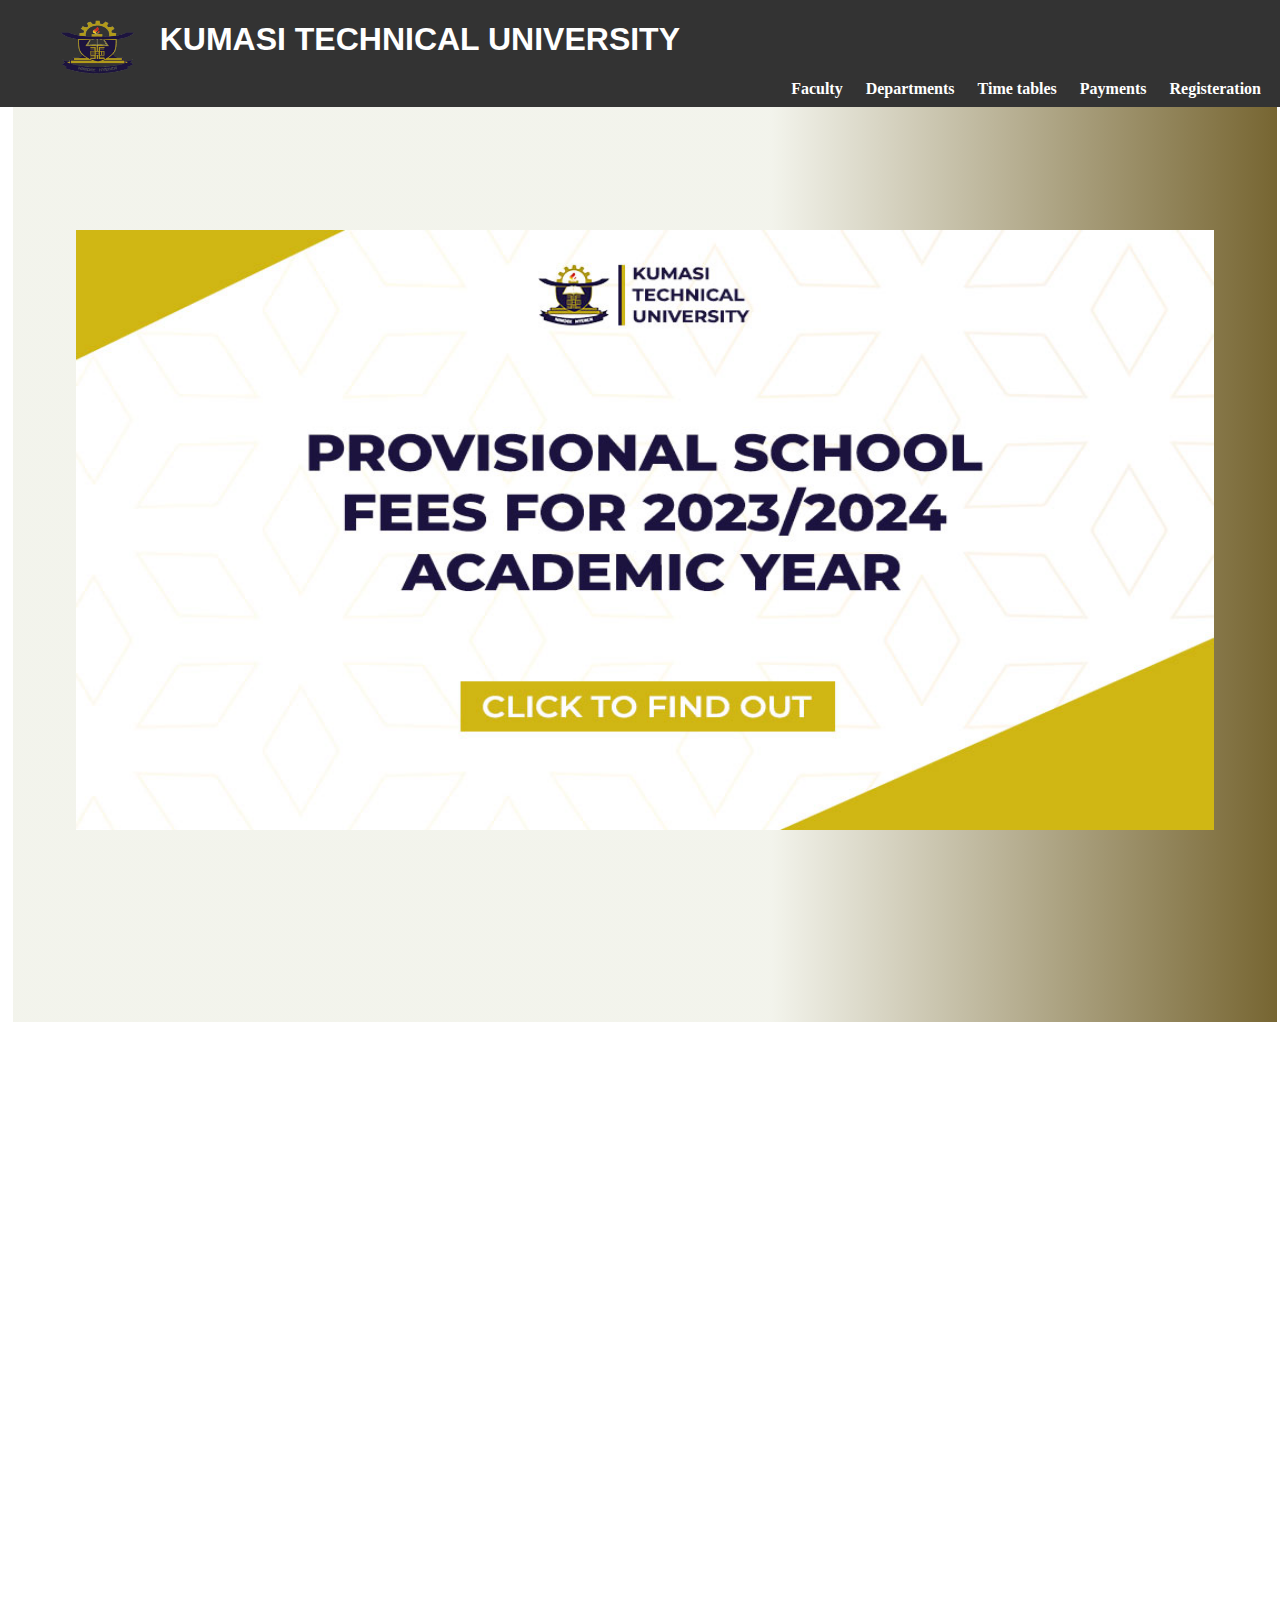
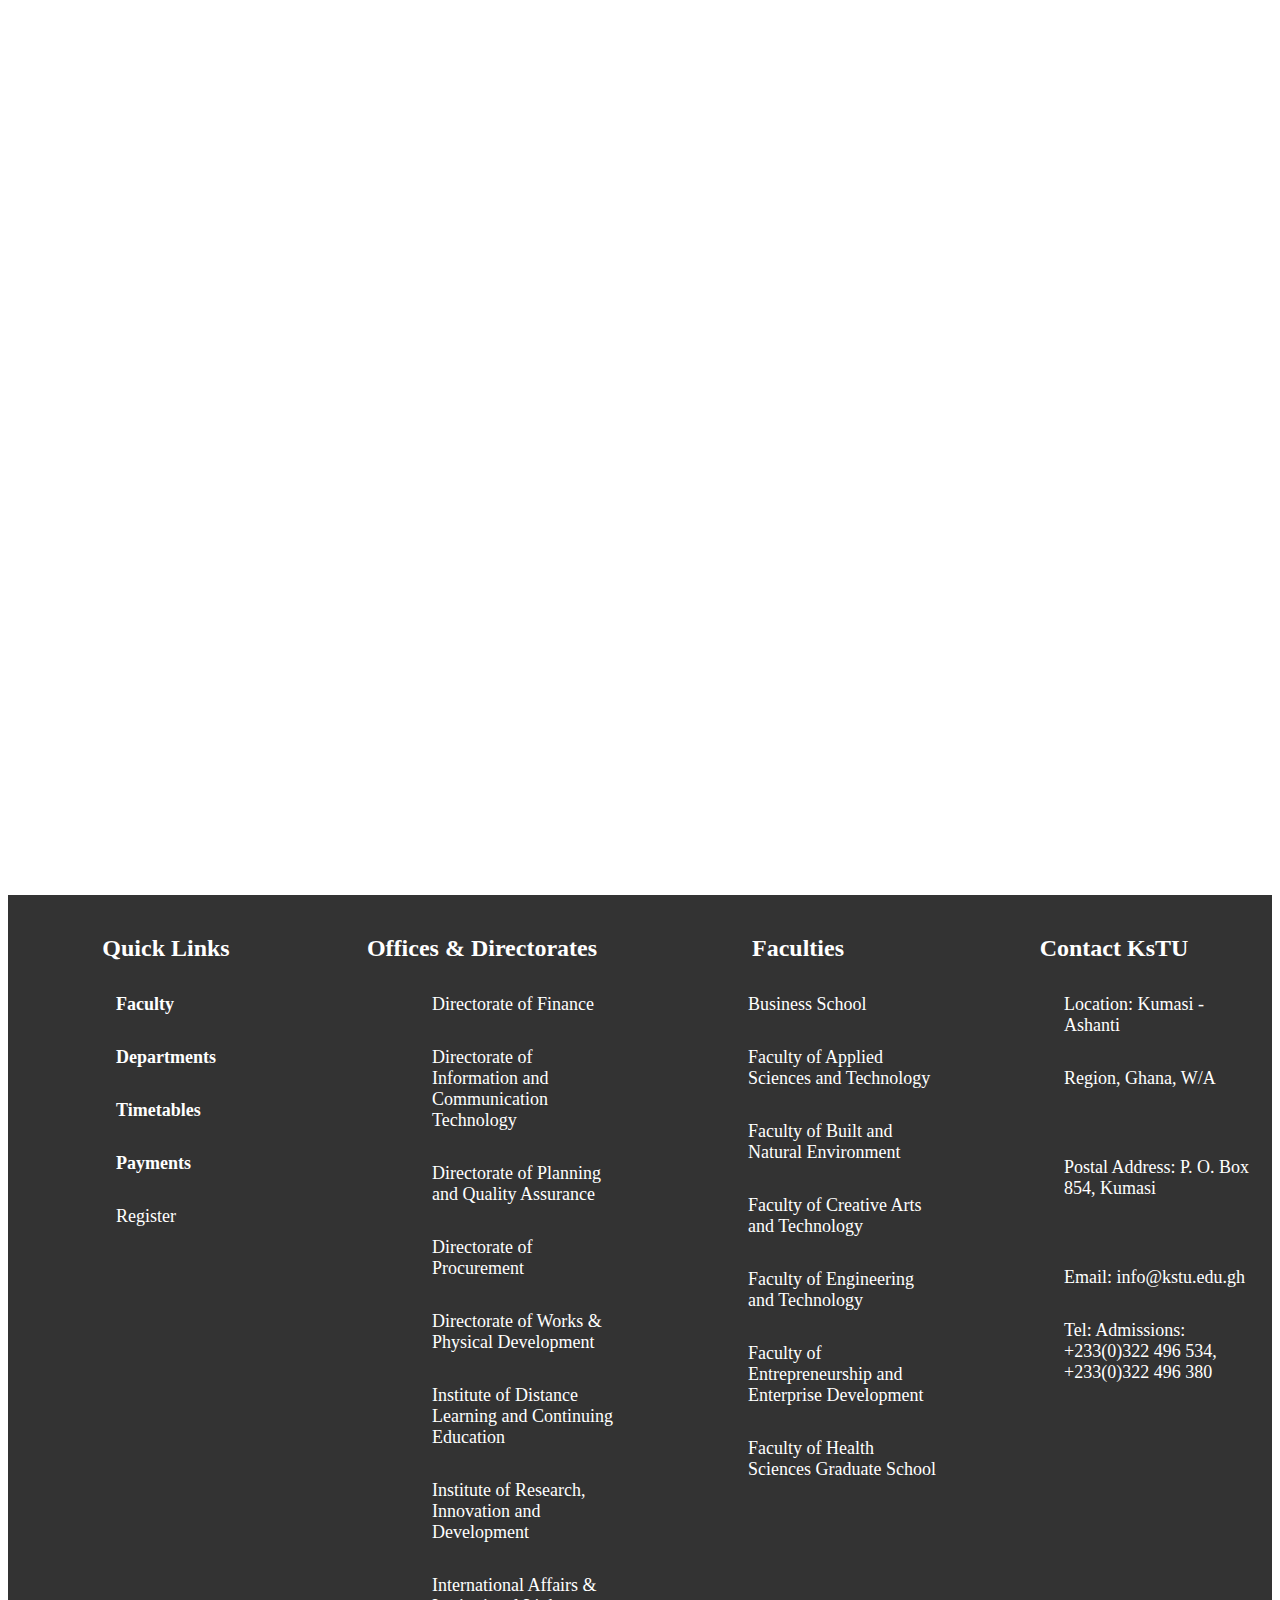
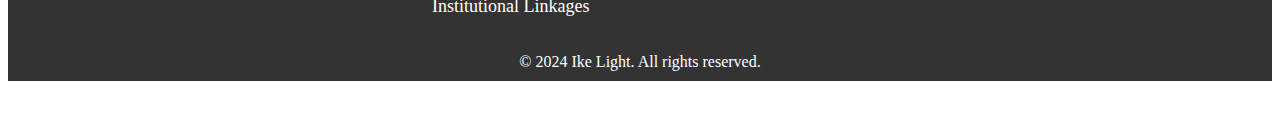
<file: index.html>
<!DOCTYPE html>
<html>
    <head>
        <link rel="stylesheet" href="styles.css">
        
        <script>
        document.addEventListener('DOMContentLoaded', function() {
            var slides = document.querySelectorAll('.slide');
            var currentIndex = 0;
          
            // Show the first slide
            slides[currentIndex].style.display = 'block';
          
            // Function to switch to the next slide
            function nextSlide() {
              slides[currentIndex].style.display = 'none';
              currentIndex = (currentIndex + 1) % slides.length;
              slides[currentIndex].style.display = 'block';
            }
          
            // Automatically switch slides every 5 seconds (5000 milliseconds)
            setInterval(nextSlide, 3000);
          });
          document.addEventListener('DOMContentLoaded', function() {
            var animatedElements = document.querySelectorAll('.animated');

            function checkPosition() {
                for (var i = 0; i < animatedElements.length; i++) {
                    var windowHeight = window.innerHeight;
                    var elementTop = animatedElements[i].getBoundingClientRect().top;
                    if (elementTop < windowHeight - 100) {
                        animatedElements[i].classList.add('visible');
                    }
                }
            }

            // Initial check
            checkPosition();

            // Check again on scroll
            window.addEventListener('scroll', function() {
                checkPosition();
            });
        });

        </script>
    </head>
    <body>
        <nav>
            <img src="kstu.png" alt="logo">
            <h1 id="h1">KUMASI TECHNICAL UNIVERSITY</h1>

            <a href="Faculty.html" target="_blank">Faculty </a>
            <a href="department.html" target="_blank">Departments </a>
            <a href="Timetables.html" target="_blank">Time tables</a>
            <a href="payments.html" target="_blank">Payments</a>
            <a href="Registration.html" target="_blank">Registeration </a>

         </nav> 

<div class="first_sec animated">
  <div class="slideshow-container">
    <img src="fees pic.jpg" class="slide" alt="Slide 1" height="600"> 
    <img src="KsTU Admission pic.jpg" class="slide" alt="Slide 2" height="600">
    <img src="Kstu pic 1.jpg" class="slide" alt="Slide 3" height="600">
  </div>
<br>
<br>
<br>
<br>
</div>
<br>
<br>
<br>
          <div class="about-section animated">
            <div class="text">
              <br>
                <br>
                <br>
                <br>
              <h2>About Kumasi Technical University</h2>
              <p>Welcome to Kumasi Technical University, a leading institution in providing quality education in Kumasi. With a focus on practical skills and academic excellence, we are committed to preparing our students for successful careers in their chosen fields.</p>
              <p>Our state-of-the-art facilities, experienced faculty, and industry-relevant curriculum ensure that our students receive the best possible education, setting them up for a bright future. Join us at Kumasi Technical University and embark on a journey of knowledge, growth, and success.</p>
            </div>
            <div class="image">
              <img src="gahan pic.jpg" alt="University Image" >
            </div>
          </div>
        </div>

        <div class="links animated">
          <div class="box">
           <p>Kumasi Technical University has a different faculties that you might be interested in,  Click here to check out our faculties....</p>
           <br>
           <br>
           <h3><a href="Faculty.html">Faculty </a></h3>
          </div>
          <div class="box">
            <p>Kumasi Technical University has a Many Departments that you might be interested in,  Click here to check out our Departments....</p>
            <br>
           <br>
            <h3> <a href="department.html">Departments </a></h3>
          </div>
          <div class="box">
            <p>Click here to check out the timetables....</p>
            <br>
           <br>
           <br>
           <br>
           <br>
           <br>
           <br>
           <br>
            <h3><a href="Timetables.html">Time tables</a></h3>
          </div>
          <div class="box">  
            <p> Click here to check out your fees Payments....</p>
            <br>
           <br>
           <br>
           <br>
           <br>
           <br>
           <br>
           <br>
            <h3><a href="payments.html">Payments</a></h3>
          </div>
     </div> 
     <footer>
      <div class="footer-section">
          <h2>Quick Links</h2>
          <p><a href="Faculty.html">Faculty </a></p>
          <p><a href="department.html">Departments</a></p>
          <p><a href="Timetables.html">Timetables </a></p>
          <p><a href="payments.html">Payments</a></p>
          <p><a href="Registration.html"></a>Register</p>
      </div>
      <div class="footer-section">
        <h2>Offices & Directorates</h2>
          <p>Directorate of Finance</p>
          <p>Directorate of Information and Communication Technology</p>
          <p>Directorate of Planning and Quality Assurance</p>
          <p>Directorate of Procurement</p>
          <p>Directorate of Works & Physical Development</p>
          <p>Institute of Distance Learning and Continuing Education</p>
          <p>Institute of Research, Innovation and Development</p>
          <p>International Affairs & Institutional Linkages</p>
          
      </div>
      <div class="footer-section">
        <h2>Faculties</h2>
        <p>Business School</p>
          <p>Faculty of Applied Sciences and Technology</p>
          <p>Faculty of Built and Natural Environment</p>
          <p>Faculty of Creative Arts and Technology</p>
          <p>Faculty of Engineering and Technology</p>
          <p>Faculty of Entrepreneurship and Enterprise Development</p>
          <p>Faculty of Health Sciences
            Graduate School</p>
      </div>
      <div class="footer-section">
        <h2>Contact KsTU</h2>
          <p>Location: Kumasi - Ashanti</p>
          <p>Region, Ghana, W/A</p>
          <br>
          <p>Postal Address: P. O. Box 854, Kumasi </p>
          <br>
          <p>Email: info@kstu.edu.gh</p>
          <p>Tel: Admissions: +233(0)322 496 534, +233(0)322 496 380</p>
      </div>
      
  </footer>
  <p class="copyright">&copy; 2024 Ike Light. All rights reserved.</p>
  
     

    </body>
</html>
</file>
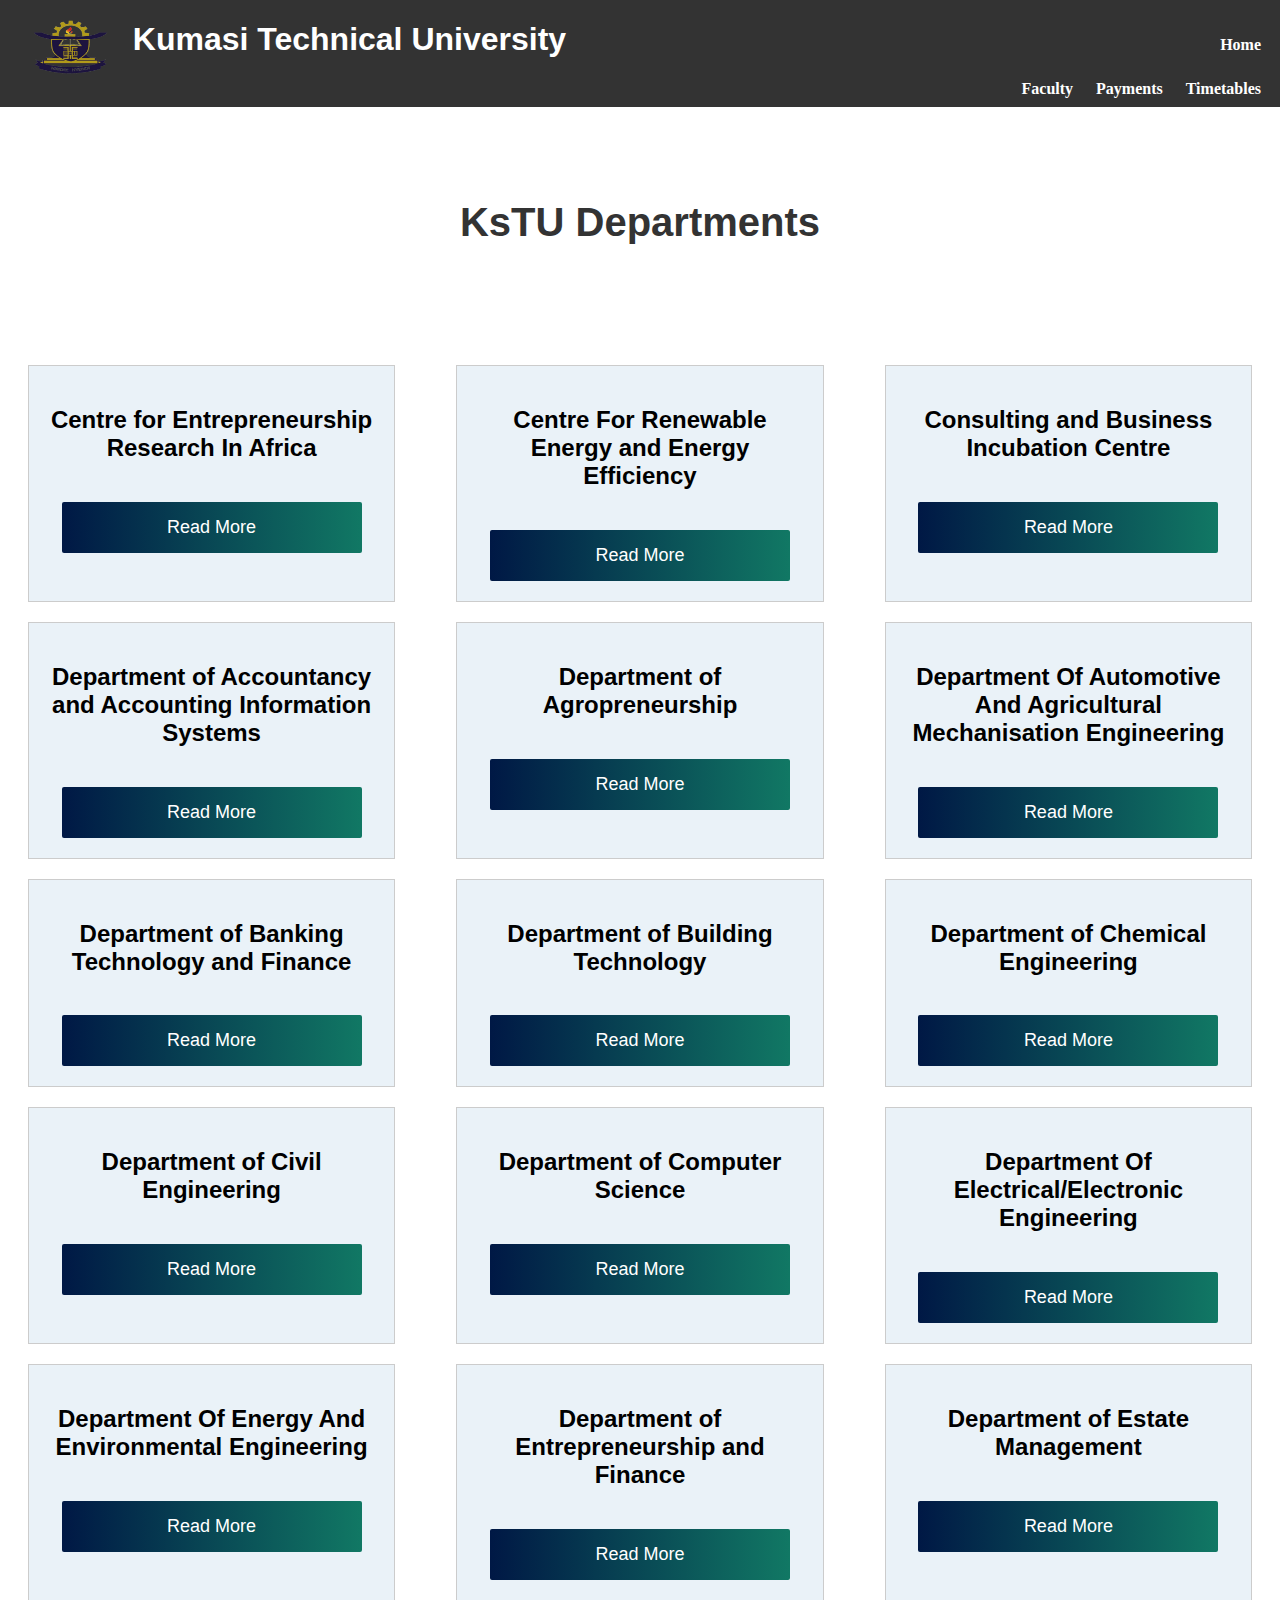
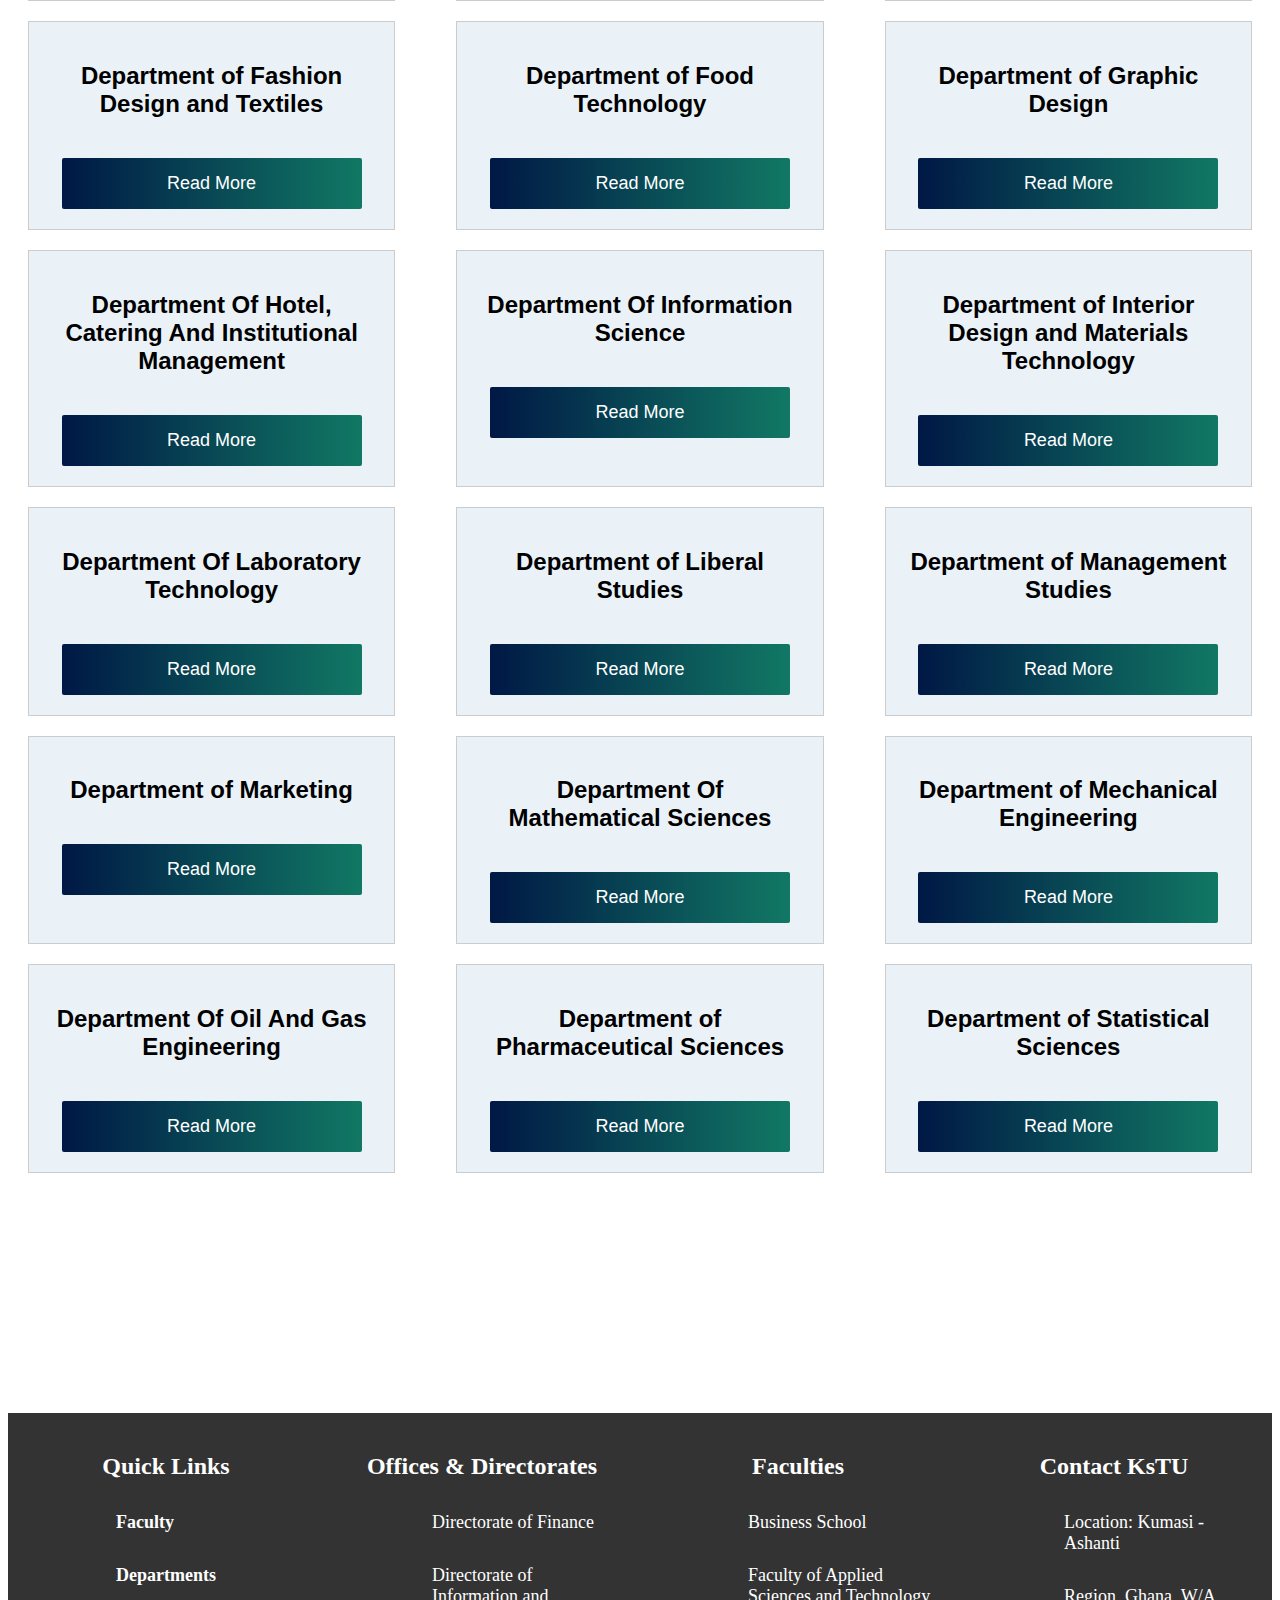
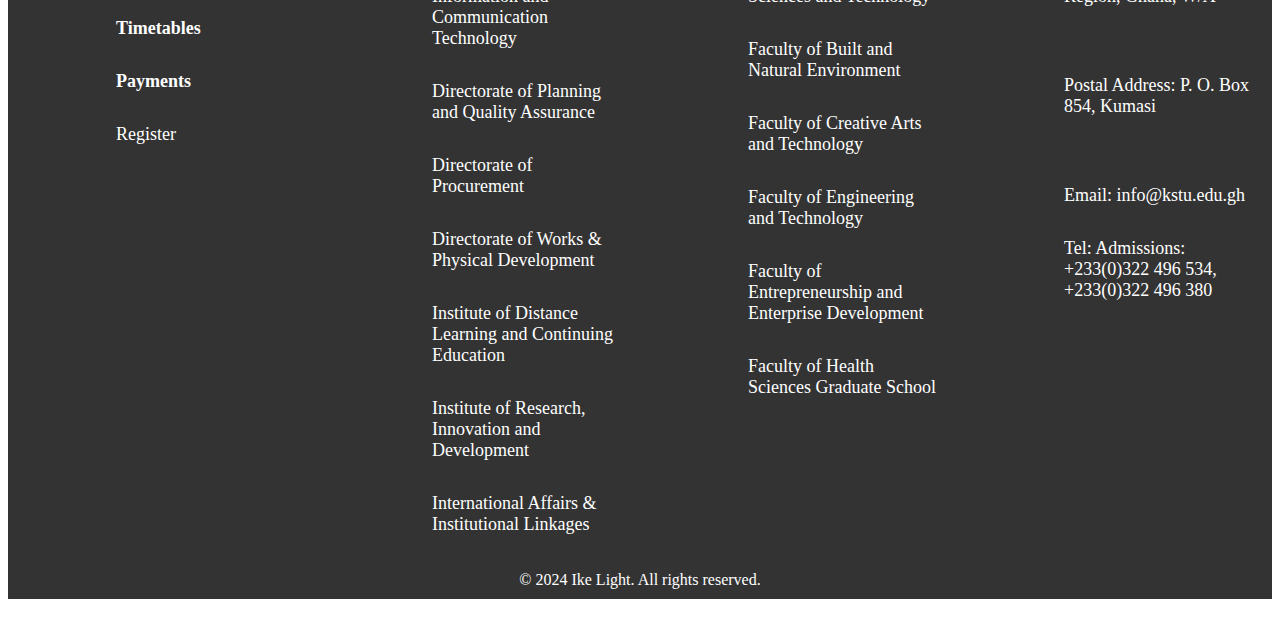
<file: department.html>
<!DOCTYPE html>
<html lang="en">
<head>
    <meta charset="UTF-8">
    <meta name="viewport" content="width=device-width, initial-scale=1.0">
    <title>Kumasi technical university Departments</title>
    <link rel="stylesheet" href="styles4.css">
    
</head>
<body>
    <nav>
        <img src="kstu.png" alt="logo">
        <h1 id="h1">Kumasi Technical University</h1>
        <a href="index.html">Home</a>
        <a href="Faculty.html">Faculty</a>
        <a href="payments.html">Payments</a>
        <a href="Timetables.html">Timetables</a>
     </nav> 
     <h1 class="heading">KsTU Departments</h1>
    <div class="container">
        <div class="box">
            <h2>Centre for Entrepreneurship Research In Africa</h2>
            <button class="read-more-btn">Read More</button>
        </div>
        <div class="box">
            <h2>Centre For Renewable Energy and Energy Efficiency</h2>
            <button class="read-more-btn">Read More</button>
        </div>
        <div class="box">
            <h2>Consulting and Business Incubation Centre</h2>
            <button class="read-more-btn">Read More</button>
        </div>
        <div class="box">
            <h2>Department of Accountancy and Accounting Information Systems</h2>
            <button class="read-more-btn">Read More</button>
        </div>
        <div class="box">
            <h2>Department of Agropreneurship</h2>
            <button class="read-more-btn">Read More</button>
        </div>
        <div class="box">
            <h2>Department Of Automotive And Agricultural Mechanisation Engineering</h2>
            <button class="read-more-btn">Read More</button>
        </div>
        <div class="box">
            <h2>Department of Banking Technology and Finance</h2>
            <button class="read-more-btn">Read More</button>
        </div>
        <div class="box">
            <h2>Department of Building Technology</h2>
            <button class="read-more-btn">Read More</button>
        </div>
        <div class="box">
            <h2>Department of Chemical Engineering</h2>
            <button class="read-more-btn">Read More</button>
        </div>
        <div class="box">
            <h2>Department of Civil Engineering</h2>
            <button class="read-more-btn">Read More</button>
        </div>
        <div class="box">
            <h2>Department of Computer Science</h2>
            <button class="read-more-btn">Read More</button>
        </div>
        <div class="box">
            <h2>Department Of Electrical/Electronic Engineering</h2>
            <button class="read-more-btn">Read More</button>
        </div>
        <div class="box">
            <h2>Department Of Energy And Environmental Engineering</h2>
            <button class="read-more-btn">Read More</button>
        </div>
        <div class="box">
            <h2>Department of Entrepreneurship and Finance
            </h2>
            <button class="read-more-btn">Read More</button>
        </div>

        <div class="box">
            <h2>Department of Estate Management</h2>
            <button class="read-more-btn">Read More</button>
        </div>

        <div class="box">
            <h2>Department of Fashion Design and Textiles</h2>
            <button class="read-more-btn">Read More</button>
        </div>

        <div class="box">
            <h2>Department of Food Technology</h2>
            <button class="read-more-btn">Read More</button>
        </div>

        <div class="box">
            <h2>Department of Graphic Design</h2>
            <button class="read-more-btn">Read More</button>
        </div>

        <div class="box">
            <h2>Department Of Hotel, Catering And Institutional Management</h2>
            <button class="read-more-btn">Read More</button>
        </div>

        <div class="box">
            <h2>Department Of Information Science</h2>
            <button class="read-more-btn">Read More</button>
        </div>

        <div class="box">
            <h2>Department of Interior Design and Materials Technology</h2>
            <button class="read-more-btn">Read More</button>
        </div>

        <div class="box">
            <h2>Department Of Laboratory Technology</h2>
            <button class="read-more-btn">Read More</button>
        </div>

        <div class="box">
            <h2>Department of Liberal Studies</h2>
            <button class="read-more-btn">Read More</button>
        </div>

        <div class="box">
            <h2>Department of Management Studies</h2>
            <button class="read-more-btn">Read More</button>
        </div>

        <div class="box">
            <h2>Department of Marketing</h2>
            <button class="read-more-btn">Read More</button>
        </div>

        <div class="box">
            <h2>Department Of Mathematical Sciences</h2>
            <button class="read-more-btn">Read More</button>
        </div>

        <div class="box">
            <h2>Department of Mechanical Engineering</h2>
            <button class="read-more-btn">Read More</button>
        </div>

        <div class="box">
            <h2>Department Of Oil And Gas Engineering</h2>
            <button class="read-more-btn">Read More</button>
        </div>

        <div class="box">
            <h2>Department of Pharmaceutical Sciences</h2>
            <button class="read-more-btn">Read More</button>
        </div>

        <div class="box">
            <h2>Department of Statistical Sciences</h2>
            <button class="read-more-btn">Read More</button>
        </div>
        <!-- Add more department boxes as needed -->
    </div>
    <footer>
        <div class="footer-section">
            <h2>Quick Links</h2>
            <p><a href="Faculty.html">Faculty </a></p>
            <p><a href="department.html">Departments</a></p>
            <p><a href="Timetables.html">Timetables </a></p>
            <p><a href="payments.html">Payments</a></p>
            <p><a href="Registration.html"></a>Register</p>
        </div>
        <div class="footer-section">
          <h2>Offices & Directorates</h2>
            <p>Directorate of Finance</p>
            <p>Directorate of Information and Communication Technology</p>
            <p>Directorate of Planning and Quality Assurance</p>
            <p>Directorate of Procurement</p>
            <p>Directorate of Works & Physical Development</p>
            <p>Institute of Distance Learning and Continuing Education</p>
            <p>Institute of Research, Innovation and Development</p>
            <p>International Affairs & Institutional Linkages</p>
            
        </div>
        <div class="footer-section">
          <h2>Faculties</h2>
          <p>Business School</p>
            <p>Faculty of Applied Sciences and Technology</p>
            <p>Faculty of Built and Natural Environment</p>
            <p>Faculty of Creative Arts and Technology</p>
            <p>Faculty of Engineering and Technology</p>
            <p>Faculty of Entrepreneurship and Enterprise Development</p>
            <p>Faculty of Health Sciences
              Graduate School</p>
        </div>
        <div class="footer-section">
          <h2>Contact KsTU</h2>
            <p>Location: Kumasi - Ashanti</p>
            <p>Region, Ghana, W/A</p>
            <br>
            <p>Postal Address: P. O. Box 854, Kumasi </p>
            <br>
            <p>Email: info@kstu.edu.gh</p>
            <p>Tel: Admissions: +233(0)322 496 534, +233(0)322 496 380</p>
        </div>
        
    </footer>
    <p class="copyright">&copy; 2024 Ike Light. All rights reserved.</p>
    
</body>
</html>
</file>
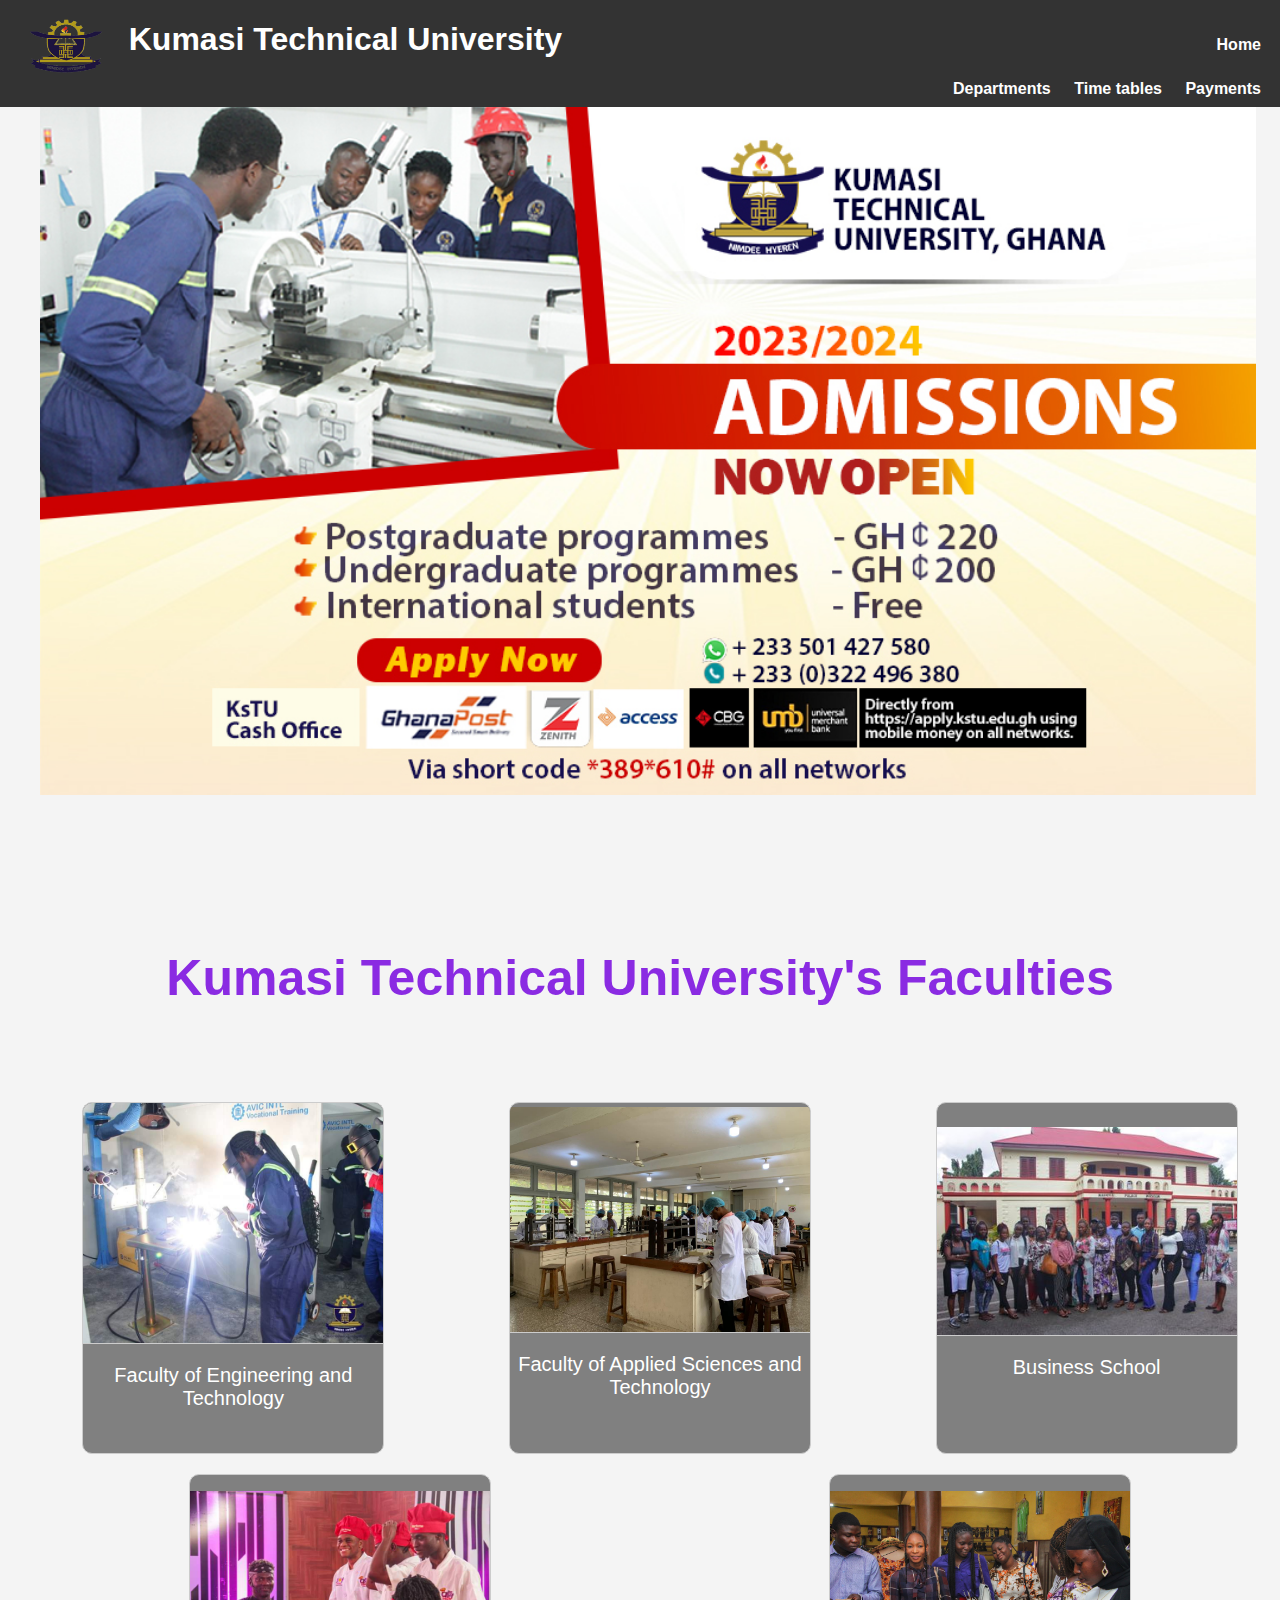
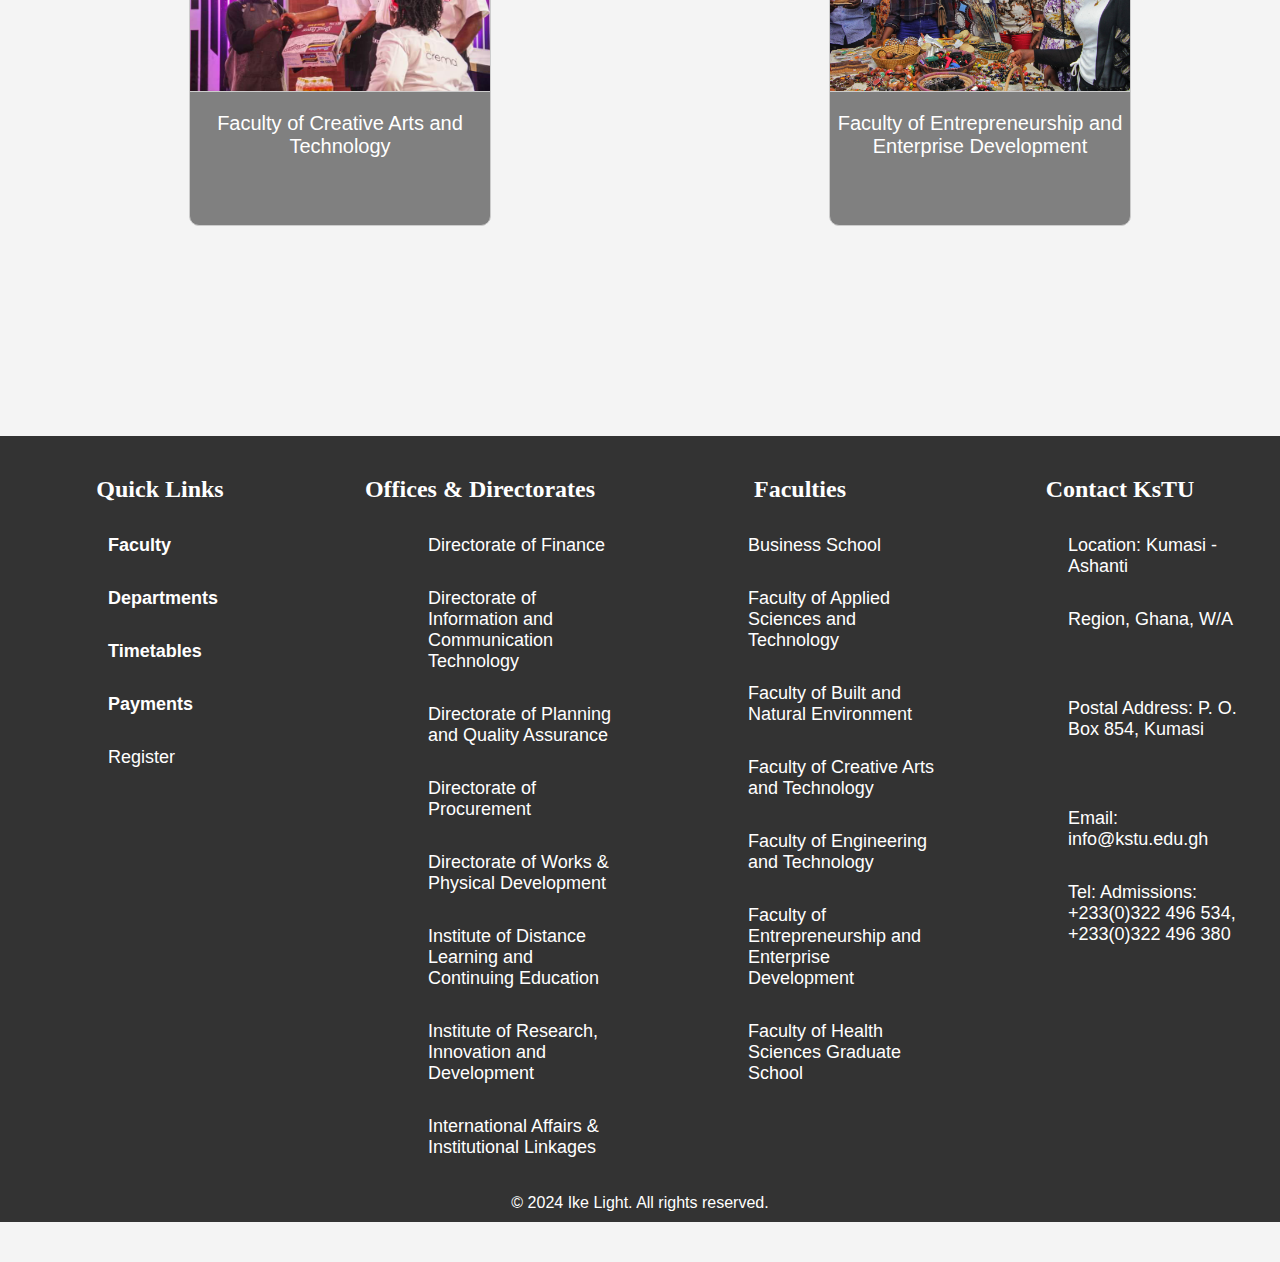
<file: Faculty.html>
<!DOCTYPE html>
<html lang="en">
<head>
    <meta charset="UTF-8">
    <meta name="viewport" content="width=device-width, initial-scale=1.0">
    <title>Kumasi Technical University Faculties</title>
    <link rel="stylesheet" href="styles2.css">
</head>
<body>
    <nav>
        <img src="kstu.png" alt="logo">
        <h1 id="h1">Kumasi Technical University</h1>
        <a href="index.html">Home</a>
        <a href="department.html">Departments</a>
        <a href="Timetables.html">Time tables</a>
        <a href="payments.html">Payments</a>
    </nav> 
    <div class="image">
    <img  src="KsTU Admission pic.jpg" alt="Example Picture" style="width: 95%; margin-top: 100px; margin-left: 40px;"> <!-- Insert your picture here -->
</div>
    <h1 class="hed2">
        Kumasi Technical University's Faculties
    </h1>
    <div class="container">
        <a href="#" class="faculty-box">
            <img src="Engineer.jpg" alt="Engineering">
            <span>Faculty of Engineering and Technology</span>
        </a>
        <a href="#" class="faculty-box">
            <img src="Chemical.jpg" alt="Science">
            <span>Faculty of Applied Sciences and Technology</span>
        </a>
        <a href="#" class="faculty-box">
            <img src="Stud1.jpg" alt="Business">
            <span>Business School</span>
        </a>
        <a href="#" class="faculty-box">
            <img src="cOOKING.jpg" alt="Arts">
            <span>Faculty of Creative Arts and Technology</span>
        </a>
        <a href="#" class="faculty-box">
            <img src="fASHION.jpg" alt="Arts">
            <span>Faculty of Entrepreneurship and Enterprise Development</span>
        </a>
        <!-- Add more faculties as needed -->
    </div>
    <footer>
        <div class="footer-section">
            <h2>Quick Links</h2>
            <p><a href="Faculty.html">Faculty </a></p>
          <p><a href="department.html">Departments</a></p>
          <p><a href="Timetables.html">Timetables </a></p>
          <p><a href="payments.html">Payments</a></p>
          <p><a href="Registration.html"></a>Register</p>
        </div>
        <div class="footer-section">
          <h2>Offices & Directorates</h2>
            <p>Directorate of Finance</p>
            <p>Directorate of Information and Communication Technology</p>
            <p>Directorate of Planning and Quality Assurance</p>
            <p>Directorate of Procurement</p>
            <p>Directorate of Works & Physical Development</p>
            <p>Institute of Distance Learning and Continuing Education</p>
            <p>Institute of Research, Innovation and Development</p>
            <p>International Affairs & Institutional Linkages</p>
            
        </div>
        <div class="footer-section">
          <h2>Faculties</h2>
          <p>Business School</p>
            <p>Faculty of Applied Sciences and Technology</p>
            <p>Faculty of Built and Natural Environment</p>
            <p>Faculty of Creative Arts and Technology</p>
            <p>Faculty of Engineering and Technology</p>
            <p>Faculty of Entrepreneurship and Enterprise Development</p>
            <p>Faculty of Health Sciences
              Graduate School</p>
        </div>
        <div class="footer-section">
          <h2>Contact KsTU</h2>
            <p>Location: Kumasi - Ashanti</p>
            <p>Region, Ghana, W/A</p>
            <br>
            <p>Postal Address: P. O. Box 854, Kumasi </p>
            <br>
            <p>Email: info@kstu.edu.gh</p>
            <p>Tel: Admissions: +233(0)322 496 534, +233(0)322 496 380</p>
        </div>
        
    </footer>
    <p class="copyright">&copy; 2024 Ike Light. All rights reserved.</p>
    
</body>
</html>
</file>
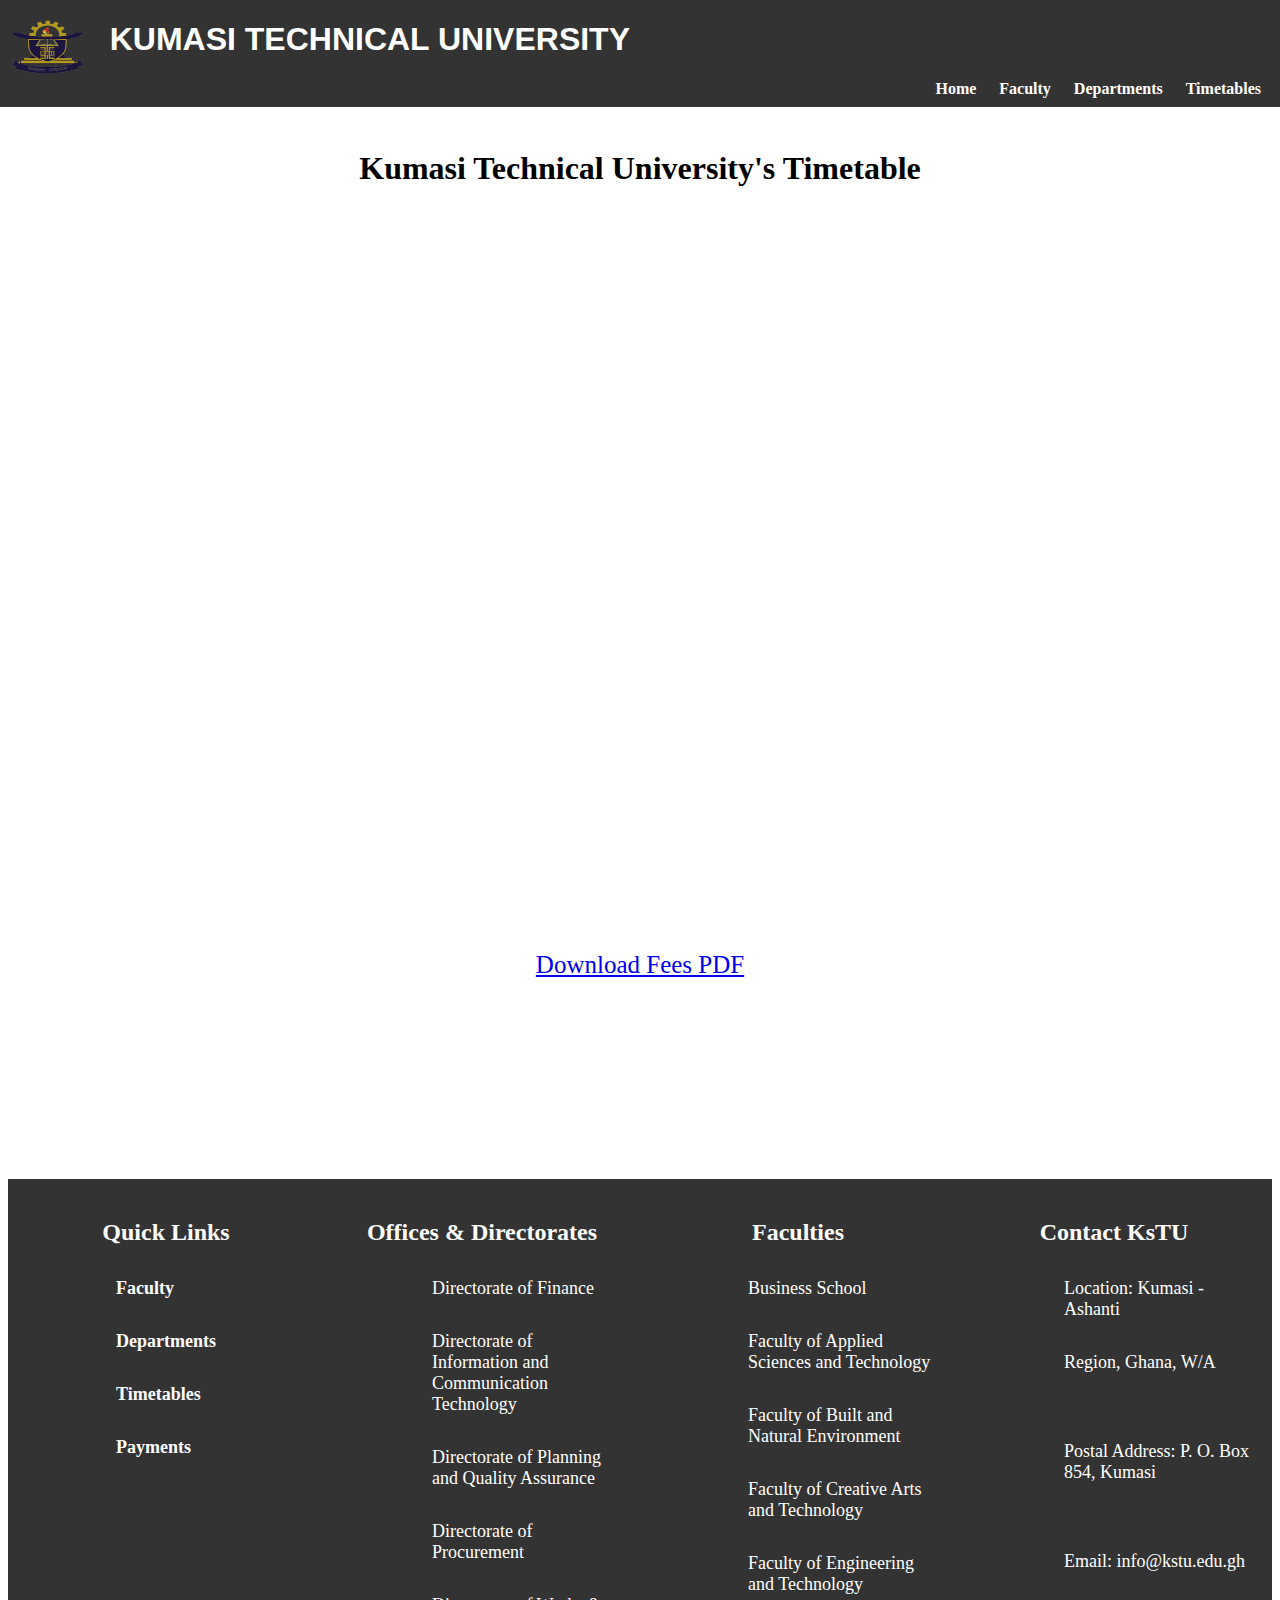
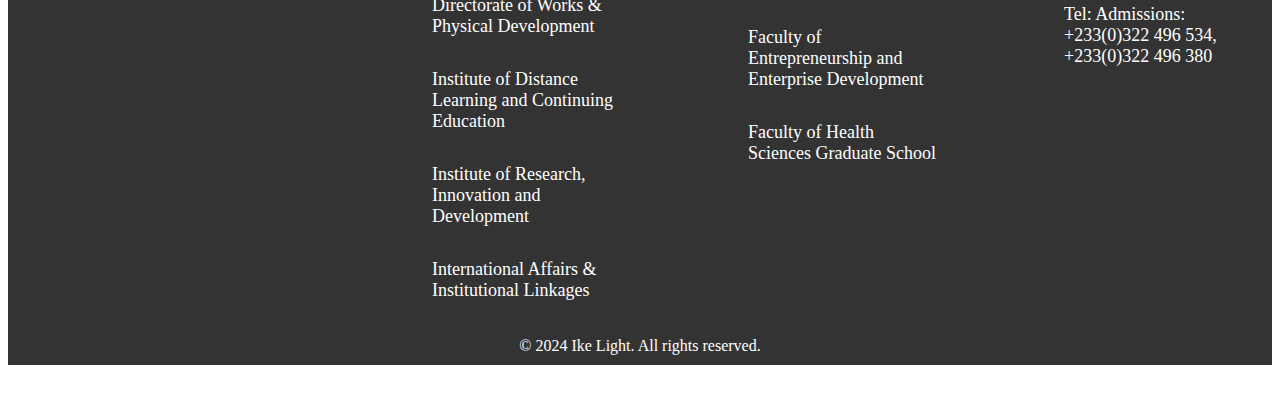
<file: payments.html>
<!DOCTYPE html>
<html lang="en">
<head>
<meta charset="UTF-8">
<meta name="viewport" content="width=device-width, initial-scale=1.0">
<title>Kstu Payments</title>
<link rel="stylesheet" href="styles6.css">
</head>
<body>
    <nav>
        <img src="kstu.png" alt="logo">
        <h1 id="h1">KUMASI TECHNICAL UNIVERSITY</h1>
        <a href="index.html">Home</a>
        <a href="Faculty.html">Faculty</a>
        <a href="department.html">Departments</a>
        <a href="Timetables.html">Timetables</a>
        


     </nav> 
     <h1 style="margin-top: 150px; text-align: center;"> Kumasi Technical University's Timetable</h1>
<div style="margin-top: 100px;">
<iframe src="School Fees for the 2023_2024 Academic Year _ Kumasi Technical University.pdf" width="100%" height="600px" frameborder="0"></iframe>
</div>
<div style="text-align: center; margin-top: 60px;">
    <a href="School Fees for the 2023_2024 Academic Year _ Kumasi Technical University.pdf" download="fees.pdf" style="text-align: center; margin-top: 60px; font-size: 25px;">Download Fees PDF</a>
</div>
<footer>
    <div class="footer-section">
        <h2>Quick Links</h2>
        <p><a href="#">Faculty </a></p>
        <p><a href="#">Departments</a></p>
        <p><a href="#">Timetables </a></p>
        <p><a href="#">Payments</a></p>
    </div>
    <div class="footer-section">
      <h2>Offices & Directorates</h2>
        <p>Directorate of Finance</p>
        <p>Directorate of Information and Communication Technology</p>
        <p>Directorate of Planning and Quality Assurance</p>
        <p>Directorate of Procurement</p>
        <p>Directorate of Works & Physical Development</p>
        <p>Institute of Distance Learning and Continuing Education</p>
        <p>Institute of Research, Innovation and Development</p>
        <p>International Affairs & Institutional Linkages</p>
        
    </div>
    <div class="footer-section">
      <h2>Faculties</h2>
      <p>Business School</p>
        <p>Faculty of Applied Sciences and Technology</p>
        <p>Faculty of Built and Natural Environment</p>
        <p>Faculty of Creative Arts and Technology</p>
        <p>Faculty of Engineering and Technology</p>
        <p>Faculty of Entrepreneurship and Enterprise Development</p>
        <p>Faculty of Health Sciences
          Graduate School</p>
    </div>
    <div class="footer-section">
      <h2>Contact KsTU</h2>
        <p>Location: Kumasi - Ashanti</p>
        <p>Region, Ghana, W/A</p>
        <br>
        <p>Postal Address: P. O. Box 854, Kumasi </p>
        <br>
        <p>Email: info@kstu.edu.gh</p>
        <p>Tel: Admissions: +233(0)322 496 534, +233(0)322 496 380</p>
    </div>
    
</footer>
<p class="copyright">&copy; 2024 Ike Light. All rights reserved.</p>


</body>
</html>
</file>
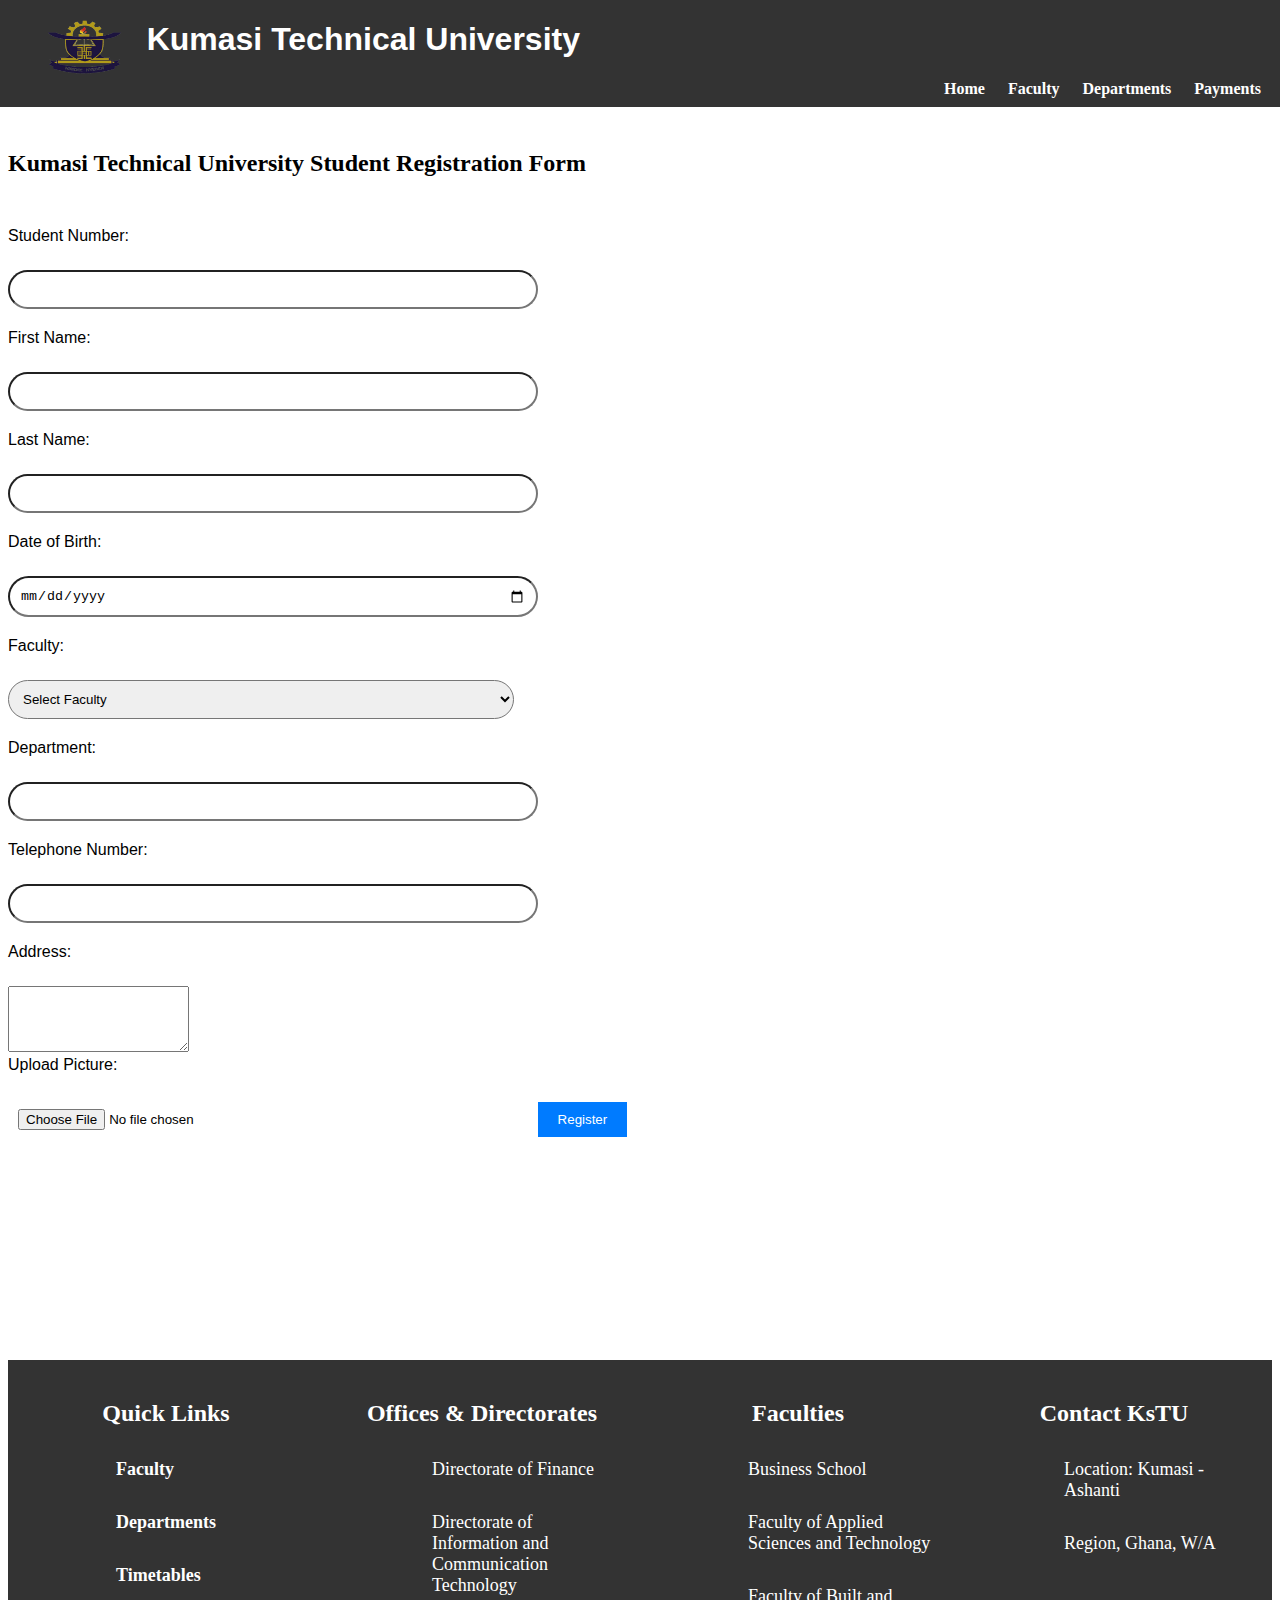
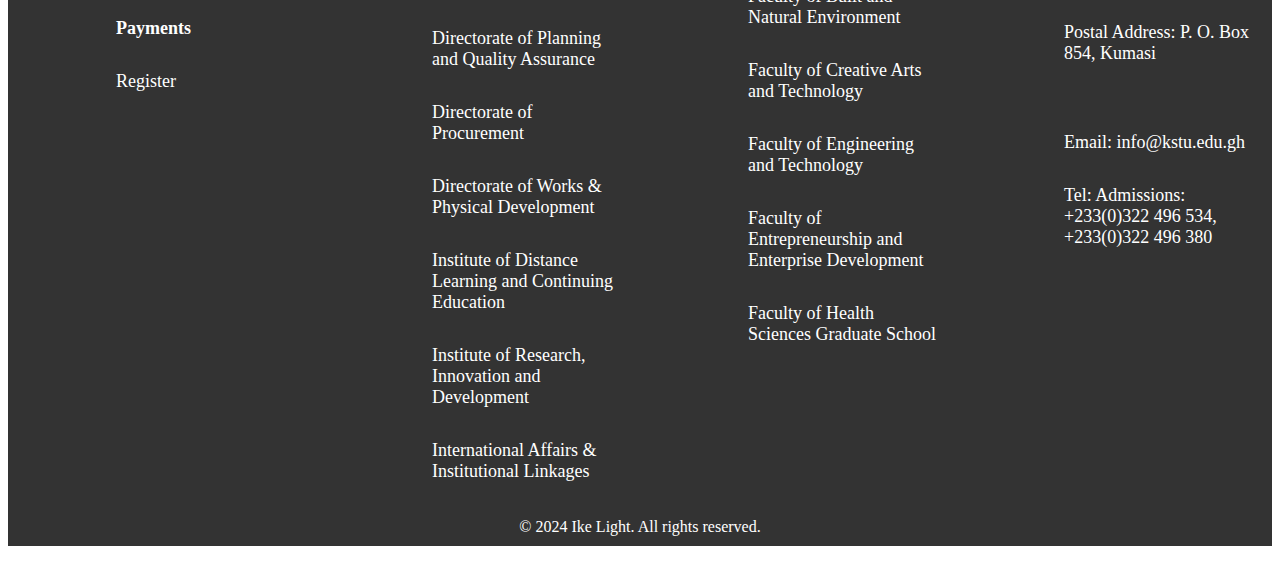
<file: Registration.html>
<!DOCTYPE html>
<html lang="en">
<head>
    <meta charset="UTF-8">
    <meta name="viewport" content="width=device-width, initial-scale=1.0">
    <title>Kstu Registration</title>
   <link rel="stylesheet" href="styles7.css">
</head>
<body>
    <nav>
        <img src="kstu.png" alt="logo">
        <h1 id="h1">Kumasi Technical University</h1>
        <a href="index.html">Home</a>
        <a href="Faculty.html">Faculty</a>
        <a href="department.html">Departments</a>
        <a href="payments.html">Payments</a>

     </nav> 
     <!-- <div class="container"> -->
    <h2 class="Kstu">Kumasi Technical University Student Registration Form</h2>
    <form action="submit_registration.php" method="post" enctype="multipart/form-data">
        <label for="student_number">Student Number:</label>
        <input type="text" id="student_number" name="student_number" required>

        <label for="first_name">First Name:</label>
        <input type="text" id="first_name" name="first_name" required>

        <label for="last_name">Last Name:</label>
        <input type="text" id="last_name" name="last_name" required>

        <label for="date_of_birth">Date of Birth:</label>
        <input type="date" id="date_of_birth" name="date_of_birth" required>

        <label for="faculty">Faculty:</label>
        <select id="faculty" name="faculty" required>
            <option value="">Select Faculty</option>
            <option value="Faculty of Engineering and Technology">Faculty of Engineering and Technology</option>
            <option value="Faculty of Applied Sciences and Technology">Faculty of Applied Sciences and Technology</option>
            <option value="Faculty of Creative Arts and Technology">Faculty of Creative Arts and Technology</option>
            <option value="Business School">Business School</option>
            <option value="Faculty of Entrepreneurship and Enterprise Development">Faculty of Entrepreneurship and Enterprise Development</option>
            <option value="Faculty of Health Sciences">Health Sciences</option>
            <option value="Faculty of Faculty of Built and Natural Environment">Faculty of Built and Natural Environment</option>
            <option value="Faculty of Graduate School">Graduate Schooll</option>
        </select>

        <label for="department">Department:</label>
        <input type="text" id="department" name="department" required>

        <label for="telephone_number">Telephone Number:</label>
        <input type="tel" id="telephone_number" name="telephone_number" required>

        <label for="address">Address:</label>
        <textarea id="address" name="address" rows="4" required></textarea>

        <label for="picture">Upload Picture:</label>
        <input type="file" id="picture" name="picture" accept="image/*" required>

        <button type="submit">Register</button>
    </form>
<!-- </div> -->
<footer>
    <div class="footer-section">
        <h2>Quick Links</h2>
        <p><a href="Faculty.html">Faculty </a></p>
          <p><a href="department.html">Departments</a></p>
          <p><a href="Timetables.html">Timetables </a></p>
          <p><a href="payments.html">Payments</a></p>
          <p><a href="Registration.html"></a>Register</p>
        
    </div>
    <div class="footer-section">
      <h2>Offices & Directorates</h2>
        <p>Directorate of Finance</p>
        <p>Directorate of Information and Communication Technology</p>
        <p>Directorate of Planning and Quality Assurance</p>
        <p>Directorate of Procurement</p>
        <p>Directorate of Works & Physical Development</p>
        <p>Institute of Distance Learning and Continuing Education</p>
        <p>Institute of Research, Innovation and Development</p>
        <p>International Affairs & Institutional Linkages</p>
        
    </div>
    <div class="footer-section">
      <h2>Faculties</h2>
      <p>Business School</p>
        <p>Faculty of Applied Sciences and Technology</p>
        <p>Faculty of Built and Natural Environment</p>
        <p>Faculty of Creative Arts and Technology</p>
        <p>Faculty of Engineering and Technology</p>
        <p>Faculty of Entrepreneurship and Enterprise Development</p>
        <p>Faculty of Health Sciences
          Graduate School</p>
    </div>
    <div class="footer-section">
      <h2>Contact KsTU</h2>
        <p>Location: Kumasi - Ashanti</p>
        <p>Region, Ghana, W/A</p>
        <br>
        <p>Postal Address: P. O. Box 854, Kumasi </p>
        <br>
        <p>Email: info@kstu.edu.gh</p>
        <p>Tel: Admissions: +233(0)322 496 534, +233(0)322 496 380</p>
    </div>
    
</footer>
<p class="copyright">&copy; 2024 Ike Light. All rights reserved.</p>

</body>
</html>
</file>
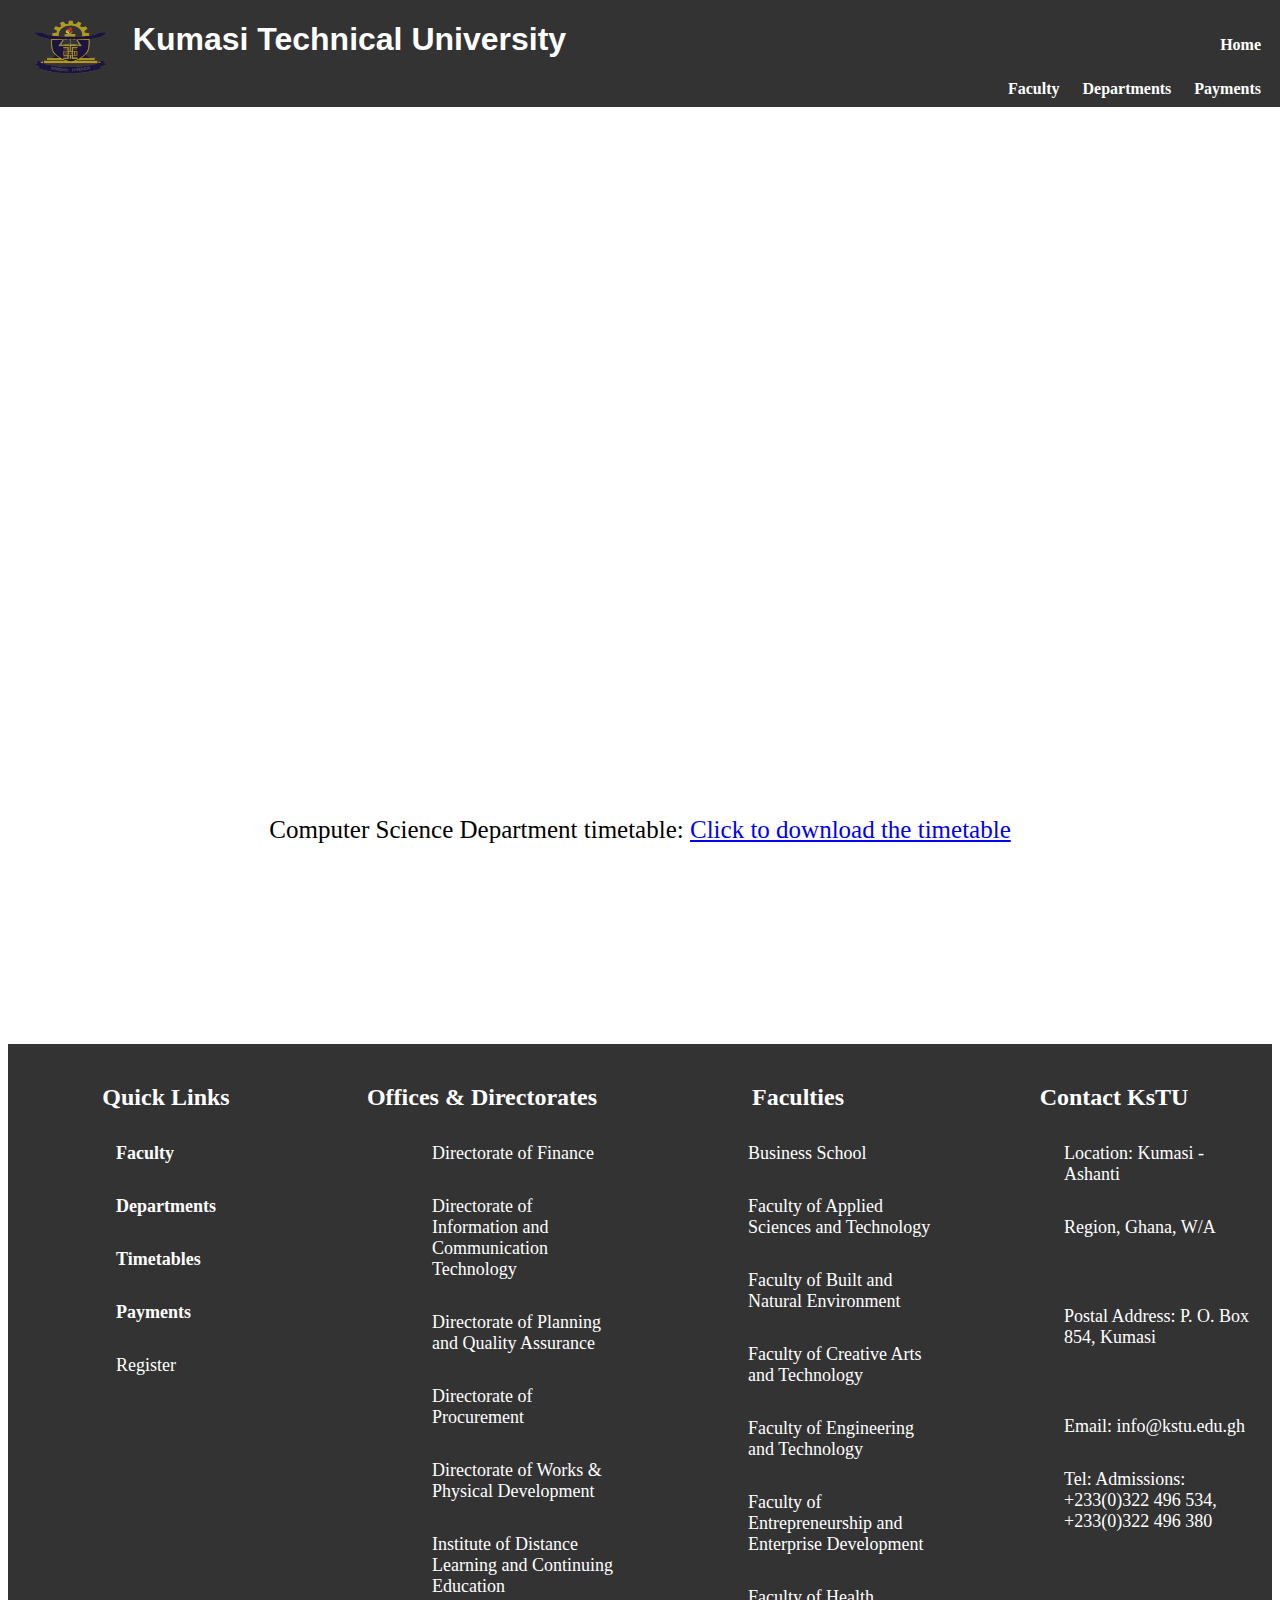
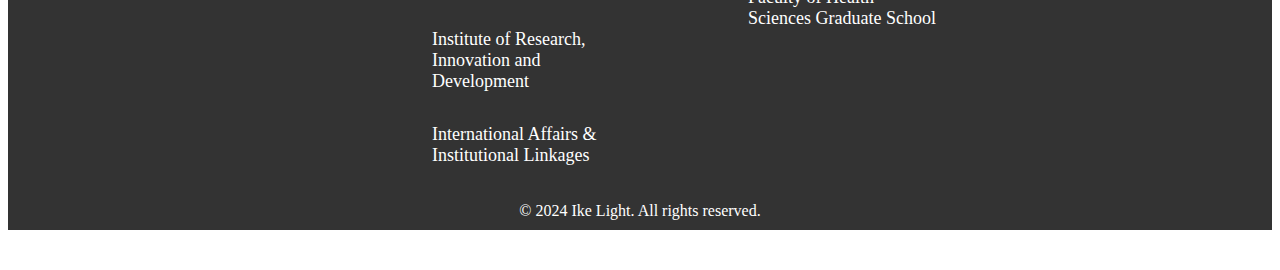
<file: Timetables.html>
<!DOCTYPE html>
<html lang="en">
<head>
    <meta charset="UTF-8">
    <meta name="viewport" content="width=device-width, initial-scale=1.0">
    <title>Timetable</title>
    <link rel="stylesheet" href="styles5.css">
</head>
<body>
    <nav>
        <img src="kstu.png" alt="logo">
        <h1 id="h1">Kumasi Technical University</h1>
        <a href="index.html">Home</a>
        <a href="Faculty.html">Faculty</a>
        <a href="department.html">Departments</a>
        <a href="payments.html">Payments</a>

     </nav> 
    <h1>Timetable</h1>
    <br>
    <br>
    <br>
    <br>
    <!-- iframe for viewing timetable -->
    <iframe src="Computer Science 2023_24_Sem 1 - Time Table FINAL.pdf" width="100%" height="600" frameborder="0" ></iframe>
    
    <!-- Download link for the timetable -->
    <p style="text-align: center; margin-top: 60px; font-size: 25px;">Computer Science Department timetable: <a href="Computer Science 2023_24_Sem 1 - Time Table FINAL.pdf" download> Click to download the timetable</a></p>

    <footer>
        <div class="footer-section">
            <h2>Quick Links</h2>
            <p><a href="Faculty.html">Faculty </a></p>
            <p><a href="department.html">Departments</a></p>
            <p><a href="Timetables.html">Timetables </a></p>
            <p><a href="payments.html">Payments</a></p>
            <p><a href="Registration.html"></a>Register</p>
        </div>
        <div class="footer-section">
          <h2>Offices & Directorates</h2>
            <p>Directorate of Finance</p>
            <p>Directorate of Information and Communication Technology</p>
            <p>Directorate of Planning and Quality Assurance</p>
            <p>Directorate of Procurement</p>
            <p>Directorate of Works & Physical Development</p>
            <p>Institute of Distance Learning and Continuing Education</p>
            <p>Institute of Research, Innovation and Development</p>
            <p>International Affairs & Institutional Linkages</p>
            
        </div>
        <div class="footer-section">
          <h2>Faculties</h2>
          <p>Business School</p>
            <p>Faculty of Applied Sciences and Technology</p>
            <p>Faculty of Built and Natural Environment</p>
            <p>Faculty of Creative Arts and Technology</p>
            <p>Faculty of Engineering and Technology</p>
            <p>Faculty of Entrepreneurship and Enterprise Development</p>
            <p>Faculty of Health Sciences
              Graduate School</p>
        </div>
        <div class="footer-section">
          <h2>Contact KsTU</h2>
            <p>Location: Kumasi - Ashanti</p>
            <p>Region, Ghana, W/A</p>
            <br>
            <p>Postal Address: P. O. Box 854, Kumasi </p>
            <br>
            <p>Email: info@kstu.edu.gh</p>
            <p>Tel: Admissions: +233(0)322 496 534, +233(0)322 496 380</p>
        </div>
        
    </footer>
    <p class="copyright">&copy; 2024 Ike Light. All rights reserved.</p>
    
</body>
</html>
</file>
<file: styles.css>
nav {
    background-color: #333;
    color: #fff;
    padding: -4px;
    position: fixed;
    top: 0;
    right: 0;
    width: 100%;
    box-sizing: border-box;
    text-align: right;
    z-index: 1000; /* Ensure the nav is above other content */
}
#h1, #para1 {
    font-family:'Lato', sans-serif;;
    font-weight: bold;
}

nav a {
    display: inline-block;
    text-decoration: none;
    color: #fff;
    margin-bottom: 9px; /* Adjust the margin as needed */
    margin-right: 19px;
    font-weight: bold;
   
    
}
nav a:hover {
    color: #c9a62d;
}
nav h1{
    display: inline-block;
    text-decoration: none ;;
    margin-right:600px
}
nav img{
    display: inline-block;
    width: 6% ;
    height: 60px;
    margin-right: 20px;
    vertical-align: middle;
    
}
 .first_sec{
    background: hsla(67, 25%, 94%, 1);

    background: linear-gradient(0deg, hsla(67, 25%, 94%, 1) 60%, hsla(45, 41%, 33%, 1) 100%);

    background: -moz-linear-gradient(0deg, hsla(67, 25%, 94%, 1) 60%, hsla(45, 41%, 33%, 1) 100%);

    background: -webkit-linear-gradient(0deg, hsla(67, 25%, 94%, 1) 60%, hsla(45, 41%, 33%, 1) 100%);

filter: progid: DXImageTransform.Microsoft.gradient( startColorstr="#F2F3EB", endColorstr="#756431", GradientType=1 );
   
    width: 100%;
    height: 100%; /* Ensure the body fills the entire viewport */
    margin-right: 30px; /* Remove default body margin */
    margin-left: 5px;
    padding: 0; /* Remove default body padding */
 }

.slideshow-container {
    width: 100%;
    height: 100vh;
    display: flex;
    justify-content: center;
    align-items: center;
    margin-bottom: -20px;
    max-width: 200% ;
  }  

  .slideshow-container img {
    margin-top: 20px;
    
    
    
  }
  
  .slide {
    width: 90%;
    max-height: 100%;
    display: none;
    
  }
  .content-section {
    width: 100%;
    position: relative;
    background-color: #fff;
    padding: 20px;
    box-sizing: border-box;
    opacity: 0;
    transition: opacity 0.5s ease; /* Smooth transition */
  }
  
  .fixed {
    position: fixed;
    top: 0;
    left: 0;
    width: 100%;
    z-index: 1;
    opacity: 1;
  }
  .about-section {
    display: flex;
  }
  
  .text {
    flex: 1;
    margin-left: 50px;
  }
  
  .image {
    flex: 1;
  }
  
  .text h2 {
    font-size: 35px;
    text-align: center;
    
  }
  
  .text p {
    font-size: 20px;
    line-height: 1.5;
  }

  .image img {
    margin-top: 40px;
    margin-left: 60px;
    width: 500px;
    max-width: 100%;
    height: 450px;
  }
  .links {
    display: flex;
    justify-content: center;
  }
  
  .box {
    width: 200px; /* Adjust the width as needed */
    padding: 20px;
    margin: 0 10px; /* Adjust the space between boxes */
    background: linear-gradient(to bottom right, #8B4513, #FFFFFF);
    text-align: center;
    margin-top: 140px;
    margin-right: 110px;
  }
  
  .box h3 {
    margin-top: 0;
    font-size: 30px;
  }
  
  .box p {
    margin-bottom: 0;
    font-size: 25px;
  }
  .box a {
    color: black;
    text-decoration: none; /* Remove default underline */
    
  }
  .box a:hover {
    color: #c9a62d; /* Change link color to grey on hover */
  }
  .animated {
    margin-top: 70px; /* Adjust according to the height of your nav */
    opacity: 0;
    transform: translateY(50px);
    transition: opacity 0.5s ease, transform 0.5s ease;
}

.visible {
    opacity: 1;
    transform: translateY(0);
}
footer {
    display: flex;
    margin-top: 200px;
    
}

.footer-section {
    flex: 1;
    background-color: #333;
    color: #fff;
    text-align: center;
    padding: 20px;
    cursor: pointer;
    transition: background-color 0.3s ease;
}

.footer-section p {
    color: white;
}
.footer-section h2{
    font-family: Georgia, 'Times New Roman', Times, serif;
    font-size: 24px;
}
.footer-section p{
    margin-top: 32px;
    color: white;
    font-size: 18px;
    text-align: left;
    text-decoration: none;
    margin-left: 88px;
}
.footer-section p a{
    color: white;
    font-size: 18px;
    font-weight: bold;
    text-decoration: none;
   
}
.footer-section p a:hover{
  color: #c9a62d;  
}
.copyright {
    flex-basis: 100%;
    text-align: center;
    background-color: #333;
    color: #fff;
    padding: 10px 0;
    margin-top: -12px;
    margin-bottom: 40px;
}
</file>
<file: styles4.css>
nav {
    background-color: #333;
    color: #fff;
    padding: -4px;
    position: fixed;
    top: 0;
    right: 0;
    width: 100%;
    box-sizing: border-box;
    text-align: right;
    z-index: 1000; /* Ensure the nav is above other content */
}
#h1, #para1 {
    font-family:'Lato', sans-serif;;
    font-weight: bold;
}

nav a {
    display: inline-block;
    text-decoration: none;
    color: #fff;
    margin-bottom: 9px; /* Adjust the margin as needed */
    margin-right: 19px;
    font-weight: bold;
   
    
}
nav a:hover {
    color: #c9a62d;
}
nav h1{
    display: inline-block;
    text-decoration: none ;;
    margin-right:650px
}
nav img{
    display: inline-block;
    width: 6% ;
    height: 60px;
    margin-right: 20px;
    vertical-align: middle;
}
.heading {
    text-align: center;
    font-family: 'Cooper Black', sans-serif;
    font-size: 40px;
    color: #333333; /* Dark blue color */
    margin-bottom: 30px;
    margin-top: 200px;
}
.container {
    display: flex;
    flex-wrap: wrap;
    justify-content: space-between;
    margin-top: 90px;
    font-family: Arial, sans-serif;
    margin: 0;
    padding: 20px;
    margin-top: 100px;
}
.box {
    width: 30%;
    background-color: #f0f0f0;
    border: 1px solid #ccc;
    padding: 20px;
    margin-bottom: 20px;
    box-sizing: border-box;
    text-align: center;
    background-color: #eaf2f8;
}
.read-more-btn {
    background: linear-gradient(to right, #001845, #117864);
    color: #fff;
    border: none;
    padding: 15px 30px;
    text-align: center;
    text-decoration: none;
    display: inline-block;
    font-size: 18px;
    margin-top: 20px;
    cursor: pointer;
    border-radius: 2px;
    transition: background 0.3s ease;
    width: 300px;
}
.read-more-btn:hover {
    background: linear-gradient(to right, #00132c, #075c40);
}
.box h2:hover{
    color: #c9a62d;

}
footer {
    display: flex;
    margin-top: 200px;
    
}

.footer-section {
    flex: 1;
    background-color: #333;
    color: #fff;
    text-align: center;
    padding: 20px;
    cursor: pointer;
    transition: background-color 0.3s ease;
}

.footer-section p {
    color: white;
}
.footer-section h2{
    font-family: Georgia, 'Times New Roman', Times, serif;
    font-size: 24px;
}
.footer-section p{
    margin-top: 32px;
    color: white;
    font-size: 18px;
    text-align: left;
    text-decoration: none;
    margin-left: 88px;
}
.footer-section p a{
    color: white;
    font-size: 18px;
    font-weight: bold;
    text-decoration: none;
   
}
.footer-section p a:hover{
  color: #c9a62d;  
}
.copyright {
    flex-basis: 100%;
    text-align: center;
    background-color: #333;
    color: #fff;
    padding: 10px 0;
    margin-top: -12px;
    margin-bottom: 40px;
}
</file>
<file: styles2.css>
body {
    font-family: Arial, sans-serif;
    margin: 0;
    padding: 0;
    background-color: #f4f4f4;
}
nav {
    background-color: #333;
    color: #fff;
    padding: -4px;
    position: fixed;
    top: 0;
    right: 0;
    width: 100%;
    box-sizing: border-box;
    text-align: right;
    z-index: 1000; /* Ensure the nav is above other content */
}
#h1, #para1 {
    font-family:'Lato', sans-serif;;
    font-weight: bold;
}

nav a {
    display: inline-block;
    text-decoration: none;
    color: #fff;
    margin-bottom: 9px; /* Adjust the margin as needed */
    margin-right: 19px;
    font-weight: bold;
   
    
}
nav a:hover {
    color: #c9a62d;
}
nav h1{
    display: inline-block;
    text-decoration: none ;;
    margin-right:650px
}
nav img{
    display: inline-block;
    width: 6% ;
    height: 60px;
    margin-right: 20px;
    vertical-align: middle;
}
 .hed2 {
    font-size: 50px;
    font-weight: bold;
    margin-top: 150px;
    text-align: center;
    color: blueviolet;
 }
.container {
    width: 100%; /* Set container width to 100% */
    display: flex;
    flex-wrap: wrap;
    justify-content: space-around;
    align-items: flex-start; /* Align items to the start of the flex container */
    padding: 0 20px; /* Add padding to the sides */
    margin-top: 85px;
}

.faculty-box {
    width: 300px;
    height: 350px;
   background-color: grey;
    border: 1px solid #ccc;
    border-radius: 10px;
    margin: 10px;
    display: flex;
    flex-direction: column;
    justify-content: center;
    align-items: center;
    text-align: center;
    text-decoration: none;
    color: #333;
    transition: all 0.3s ease;
    overflow: hidden;
}
.faculty-box img {
    max-width: 100%;
    max-height: 100%;
    object-fit: cover;
    border-bottom: 1px solid #ccc;
    margin-top: -50px;
}
.faculty-box:hover {
    background-color: #c9a62d;;
    transform: scale(1.05);
}
.faculty-box span{
    margin-top: 20px;
    font-size: 20px;
    color: #fff;
}
footer {
    display: flex;
    margin-top: 200px;
    
}

.footer-section {
    flex: 1;
    background-color: #333;
    color: #fff;
    text-align: center;
    padding: 20px;
    cursor: pointer;
    transition: background-color 0.3s ease;
}

.footer-section p {
    color: white;
}
.footer-section h2{
    font-family: Georgia, 'Times New Roman', Times, serif;
    font-size: 24px;
}
.footer-section p{
    margin-top: 32px;
    color: white;
    font-size: 18px;
    text-align: left;
    text-decoration: none;
    margin-left: 88px;
}
.footer-section p a{
    color: white;
    font-size: 18px;
    font-weight: bold;
    text-decoration: none;
   
}
.footer-section p a:hover{
  color: #c9a62d;  
}
.copyright {
    flex-basis: 100%;
    text-align: center;
    background-color: #333;
    color: #fff;
    padding: 10px 0;
    margin-top: -12px;
    margin-bottom: 40px;
}
</file>
<file: styles6.css>
nav {
    background-color: #333;
    color: #fff;
    padding: -4px;
    position: fixed;
    top: 0;
    right: 0;
    width: 100%;
    box-sizing: border-box;
    text-align: right;
    z-index: 1000; /* Ensure the nav is above other content */
}
#h1, #para1 {
    font-family:'Lato', sans-serif;;
    font-weight: bold;
}

nav a {
    display: inline-block;
    text-decoration: none;
    color: #fff;
    margin-bottom: 9px; /* Adjust the margin as needed */
    margin-right: 19px;
    font-weight: bold;
   
    
}
nav a:hover {
    color: #c9a62d;
}
nav h1{
    display: inline-block;
    text-decoration: none ;;
    margin-right:650px
}
nav img{
    display: inline-block;
    width: 6% ;
    height: 60px;
    margin-right: 20px;
    vertical-align: middle;
}
footer {
    display: flex;
    margin-top: 200px;
    
}

.footer-section {
    flex: 1;
    background-color: #333;
    color: #fff;
    text-align: center;
    padding: 20px;
    cursor: pointer;
    transition: background-color 0.3s ease;
}

.footer-section p {
    color: white;
}
.footer-section h2{
    font-family: Georgia, 'Times New Roman', Times, serif;
    font-size: 24px;
}
.footer-section p{
    margin-top: 32px;
    color: white;
    font-size: 18px;
    text-align: left;
    text-decoration: none;
    margin-left: 88px;
}
.footer-section p a{
    color: white;
    font-size: 18px;
    font-weight: bold;
    text-decoration: none;
   
}
.footer-section p a:hover{
  color: #c9a62d;  
}
.copyright {
    flex-basis: 100%;
    text-align: center;
    background-color: #333;
    color: #fff;
    padding: 10px 0;
    margin-top: -12px;
    margin-bottom: 40px;
}
</file>
<file: styles7.css>
nav {
    background-color: #333;
    color: #fff;
    padding: -4px;
    position: fixed;
    top: 0;
    right: 0;
    width: 100%;
    box-sizing: border-box;
    text-align: right;
    z-index: 1000; /* Ensure the nav is above other content */
}
#h1, #para1 {
    font-family:'Lato', sans-serif;;
    font-weight: bold;
}

nav a {
    display: inline-block;
    text-decoration: none;
    color: #fff;
    margin-bottom: 9px; /* Adjust the margin as needed */
    margin-right: 19px;
    font-weight: bold;
   
    
}
nav a:hover {
    color: #c9a62d;
}
nav h1{
    display: inline-block;
    text-decoration: none ;;
    margin-right:700px
}
nav img{
    display: inline-block;
    width: 6% ;
    height: 60px;
    margin-right: 20px;
    vertical-align: middle;
}
label {
    display: block;
    margin-bottom: 25px;
    font-family: Arial, Helvetica, sans-serif;

}
input, select {
    margin-bottom: 20px;
    width: 40%;
    padding: 10px;
    border-radius: 40px;
}
button {
    padding: 10px 20px;
    background-color: #007bff;
    color: #fff;
    border: none;
    cursor: pointer;
}
button:hover {
    background-color: #0056b3;
}

form{
    margin-top: 50px;
}
.Kstu{
    margin-top: 150px;
}
footer {
    display: flex;
    margin-top: 200px;
    
}

.footer-section {
    flex: 1;
    background-color: #333;
    color: #fff;
    text-align: center;
    padding: 20px;
    cursor: pointer;
    transition: background-color 0.3s ease;
}

.footer-section p {
    color: white;
}
.footer-section h2{
    font-family: Georgia, 'Times New Roman', Times, serif;
    font-size: 24px;
}
.footer-section p{
    margin-top: 32px;
    color: white;
    font-size: 18px;
    text-align: left;
    text-decoration: none;
    margin-left: 88px;
}
.footer-section p a{
    color: white;
    font-size: 18px;
    font-weight: bold;
    text-decoration: none;
   
}
.footer-section p a:hover{
  color: #c9a62d;  
}
.copyright {
    flex-basis: 100%;
    text-align: center;
    background-color: #333;
    color: #fff;
    padding: 10px 0;
    margin-top: -12px;
    margin-bottom: 40px;
}
</file>
<file: styles5.css>
nav {
    background-color: #333;
    color: #fff;
    padding: -4px;
    position: fixed;
    top: 0;
    right: 0;
    width: 100%;
    box-sizing: border-box;
    text-align: right;
    z-index: 1000; /* Ensure the nav is above other content */
}
#h1, #para1 {
    font-family:'Lato', sans-serif;;
    font-weight: bold;
}

nav a {
    display: inline-block;
    text-decoration: none;
    color: #fff;
    margin-bottom: 9px; /* Adjust the margin as needed */
    margin-right: 19px;
    font-weight: bold;
   
    
}
nav a:hover {
    color: #c9a62d;
}
nav h1{
    display: inline-block;
    text-decoration: none ;;
    margin-right:650px
}
nav img{
    display: inline-block;
    width: 6% ;
    height: 60px;
    margin-right: 20px;
    vertical-align: middle;
}
.iframe{
    margin-top: 100px;
}
footer {
    display: flex;
    margin-top: 200px;
    
}

.footer-section {
    flex: 1;
    background-color: #333;
    color: #fff;
    text-align: center;
    padding: 20px;
    cursor: pointer;
    transition: background-color 0.3s ease;
}

.footer-section p {
    color: white;
}
.footer-section h2{
    font-family: Georgia, 'Times New Roman', Times, serif;
    font-size: 24px;
}
.footer-section p{
    margin-top: 32px;
    color: white;
    font-size: 18px;
    text-align: left;
    text-decoration: none;
    margin-left: 88px;
}
.footer-section p a{
    color: white;
    font-size: 18px;
    font-weight: bold;
    text-decoration: none;
   
}
.footer-section p a:hover{
  color: #c9a62d;  
}
.copyright {
    flex-basis: 100%;
    text-align: center;
    background-color: #333;
    color: #fff;
    padding: 10px 0;
    margin-top: -12px;
    margin-bottom: 40px;
}
</file>
